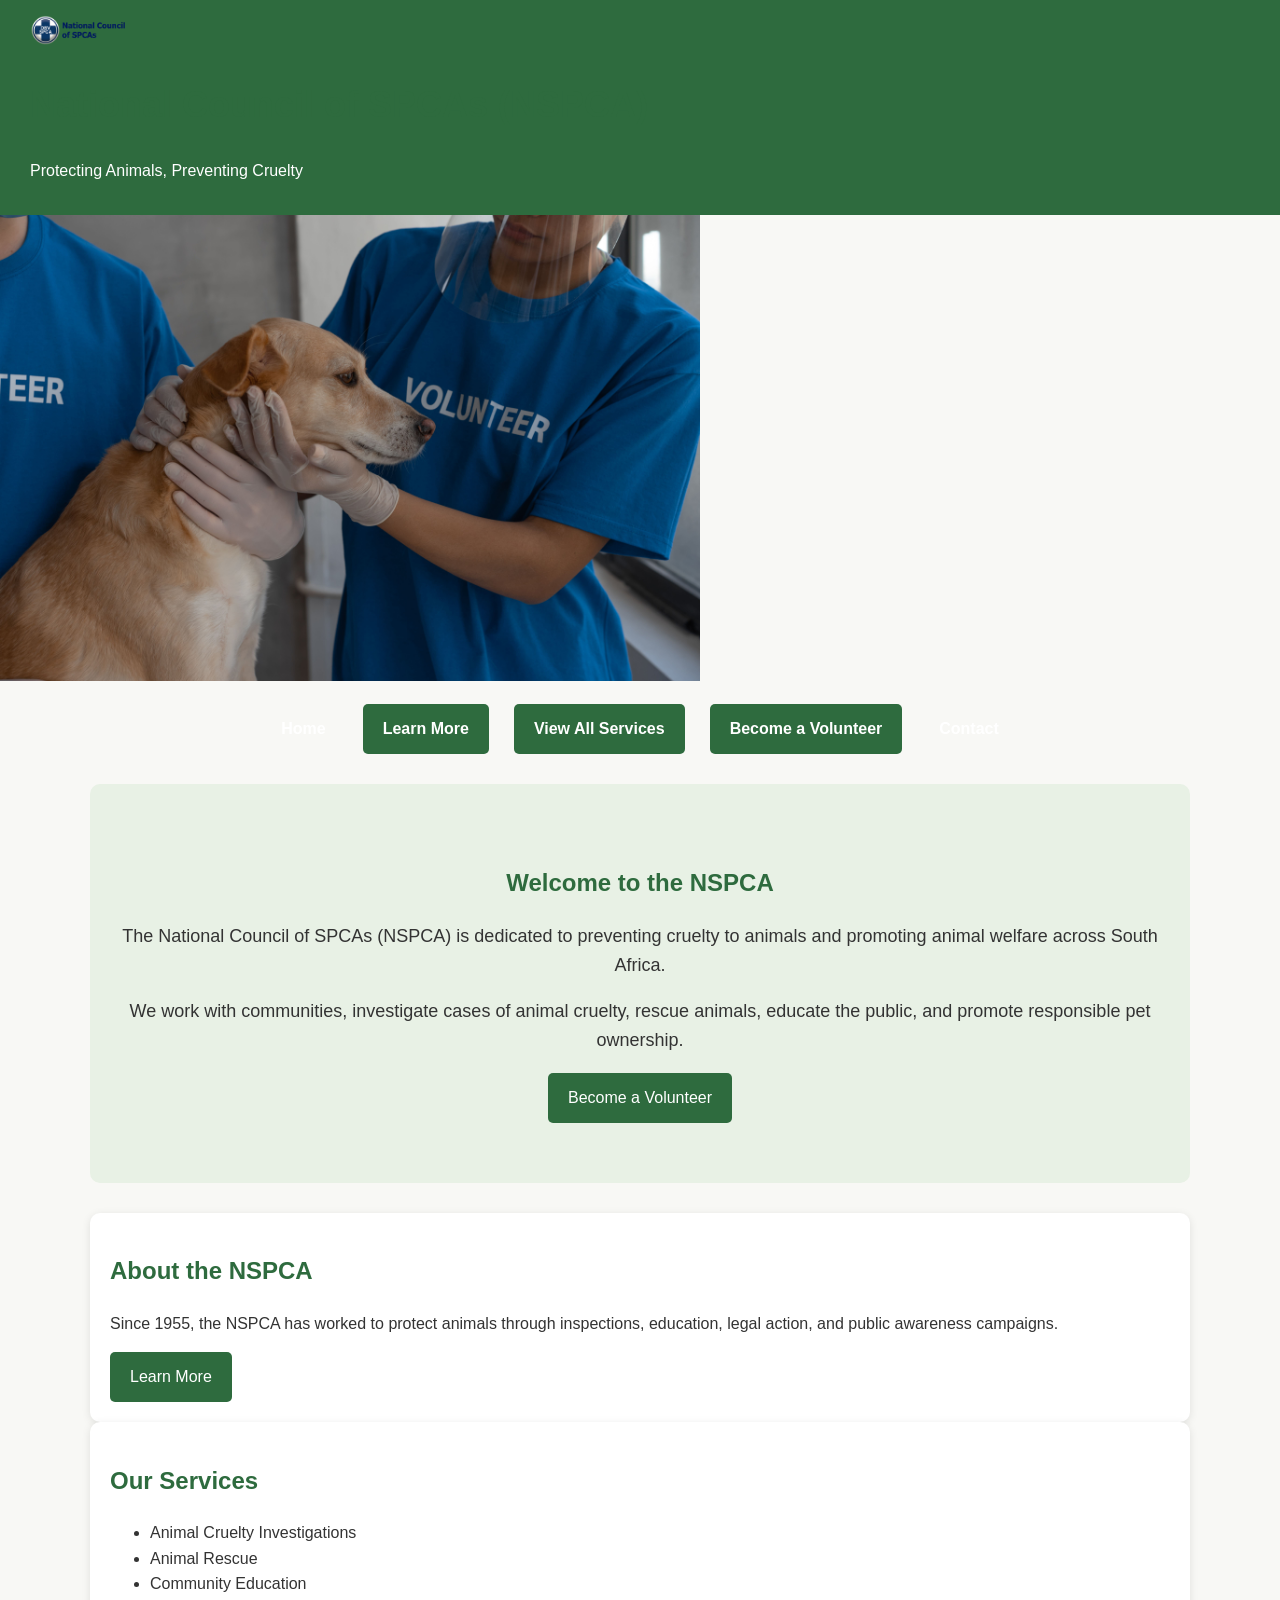
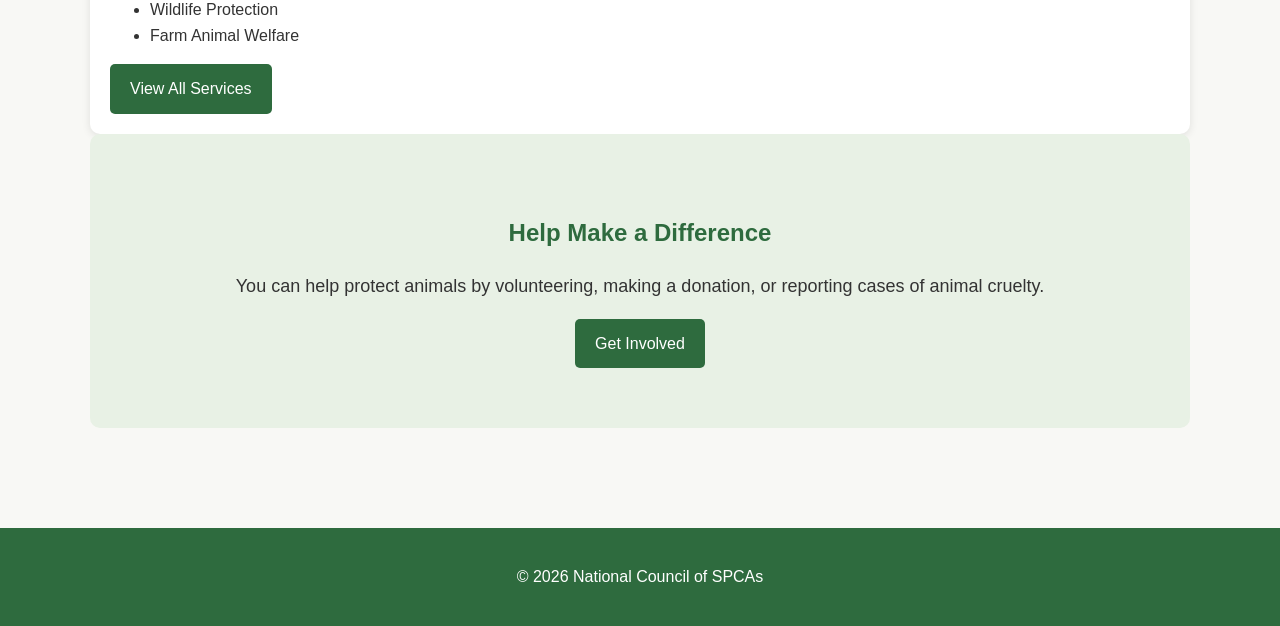
<file: WEDE5020-NSPCSA-WEBSITE/index.html>
<!DOCTYPE html>
<html lang="en">
<head>
    <meta charset="UTF-8">
    <meta name="viewport" content="width=device-width, initial-scale=1.0">

    <title>NSPCA | Animal Welfare and Protection in South Africa</title>

    <meta name="description" content="Learn about the NSPCA and its work to prevent animal cruelty, rescue animals, promote animal welfare and educate communities across South Africa.">

    <meta name="keywords" content="NSPCA, animal welfare, animal protection, animal cruelty, animal rescue, South Africa">

    <meta name="author" content="National Council of SPCAs">

    <link rel="stylesheet" href="css/style.css">
</head>
<body>
    <!-- Website Header -->
    <header>
        <img src="images/logo.png" alt="NSPCA Logo" width="120">
        <h1>National Council of SPCAs (NSPCA)</h1>
        <p>Protecting Animals, Preventing Cruelty</p>
    </header>
<img src="images/hero.jpg" alt="Dogs and cats cared for by the NSPCA" width="700">
    <!-- Navigation Menu -->
    <nav>
        <a href="index.html">Home</a>
        <a href="about.html" class="button">Learn More</a>
        <a href="services.html" class="button">View All Services</a>
        <a href="enquiry.html" class="button">Become a Volunteer</a>
        <a href="contact.html">Contact</a>
    </nav>

    <!-- Main  Content -->
<main>

    <!-- Hero Section -->
    <section class="hero">
        <h2>Welcome to the NSPCA</h2>

        <p>
            The National Council of SPCAs (NSPCA) is dedicated to preventing cruelty to animals
            and promoting animal welfare across South Africa.
        </p>

        <p>
            We work with communities, investigate cases of animal cruelty, rescue animals,
            educate the public, and promote responsible pet ownership.
        </p>

        <a href="enquiry.html" class="button">Become a Volunteer</a>
    </section>

    <!-- About Preview Section -->
    <section class="service-card">
        <h2>About the NSPCA</h2>

        <p>
            Since 1955, the NSPCA has worked to protect animals through inspections,
            education, legal action, and public awareness campaigns.
        </p>

        <a href="about.html" class="button">Learn More</a>
    </section>

    <!-- Services Preview -->
    <section class="service-card">
        <h2>Our Services</h2>

        <ul>
            <li>Animal Cruelty Investigations</li>
            <li>Animal Rescue</li>
            <li>Community Education</li>
            <li>Wildlife Protection</li>
            <li>Farm Animal Welfare</li>
        </ul>

        <a href="services.html" class="button">View All Services</a>
    </section>

    <!-- Call to Action -->
    <section class="hero">
        <h2>Help Make a Difference</h2>

        <p>
            You can help protect animals by volunteering, making a donation, or reporting
            cases of animal cruelty.
        </p>

        <a href="enquiry.html" class="button">Get Involved</a>
    </section>

</main>

    


    <!-- Footer -->
    <footer>
        <p>&copy; 2026 National Council of SPCAs</p>
    </footer>

    <script src="js/script.js"></script>

    
</body>
</html>
</file>
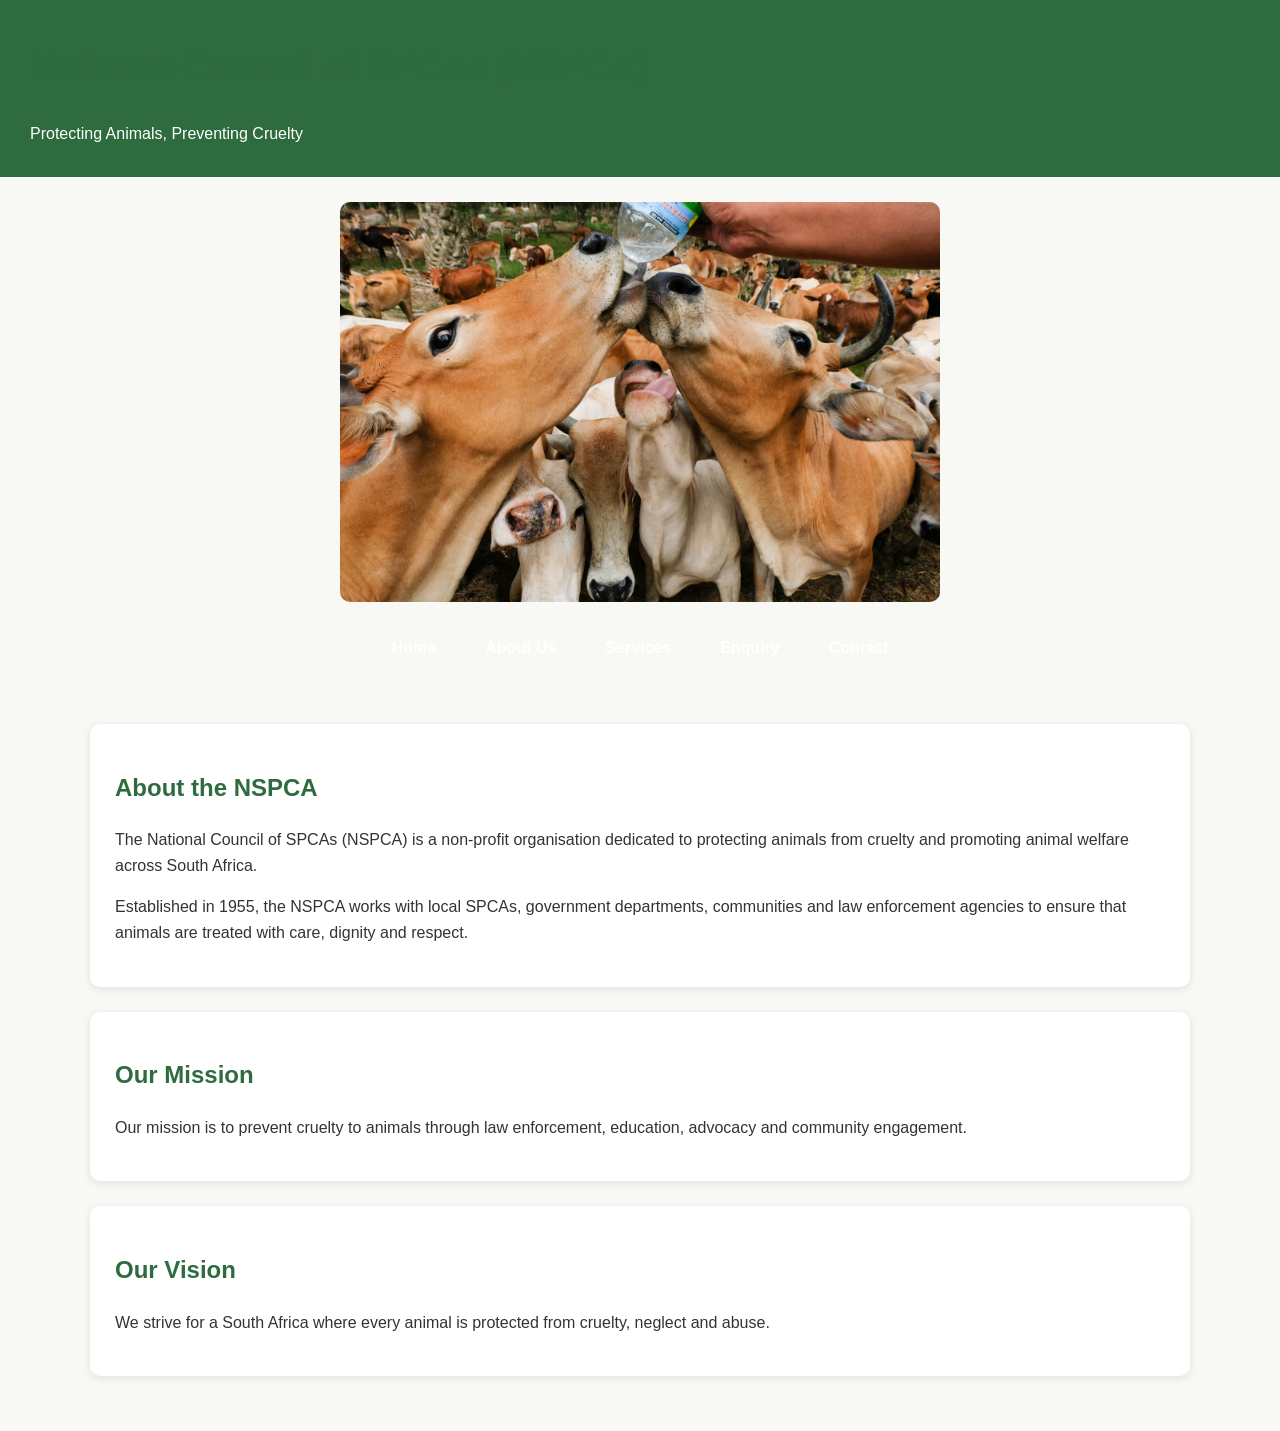
<file: WEDE5020-NSPCSA-WEBSITE/about.html>
<!DOCTYPE html>
<html lang="en">
<head>
    <meta charset="UTF-8">
    <meta name="viewport" content="width=device-width, initial-scale=1.0">

    <title>NSPCA | About Us and Animal Welfare</title>

    <meta name="description" content="Learn about the NSPCA, its history, mission and commitment to protecting animals and preventing cruelty in South Africa.">

    <meta name="keywords" content="NSPCA, about NSPCA, animal welfare, animal protection, animal cruelty, South Africa">

    <meta name="author" content="National Council of SPCAs">

    <link rel="stylesheet" href="css/style.css">
</head>
<body><!-- Website Header -->
    <header>
        <h1>National Council of SPCAs (NSPCA)</h1>
        <p>Protecting Animals, Preventing Cruelty</p>
    </header>
<img class="about-image" src="images/about.jpg" alt="Animal welfare">
    <!-- Navigation Menu -->
    <nav>
        <a href="index.html">Home</a>
        <a href="about.html">About Us</a>
        <a href="services.html">Services</a>
        <a href="enquiry.html">Enquiry</a>
        <a href="contact.html">Contact</a>
    </nav>
<main>

    <!-- About Us Section -->
    <section class="content-section">
        <h2>About the NSPCA</h2>

        <p>
            The National Council of SPCAs (NSPCA) is a non-profit organisation dedicated
            to protecting animals from cruelty and promoting animal welfare across South Africa.
        </p>

        <p>
            Established in 1955, the NSPCA works with local SPCAs, government departments,
            communities and law enforcement agencies to ensure that animals are treated with
            care, dignity and respect.
        </p>
    </section>

    <!-- Mission -->
    <section  class="content-section">
        <h2>Our Mission</h2>

        <p>
            Our mission is to prevent cruelty to animals through law enforcement,
            education, advocacy and community engagement.
        </p>
    </section>

    <!-- Vision -->
    <section class="content-section">
        <h2>Our Vision</h2>

        <p>
            We strive for a South Africa where every animal is protected from cruelty,
            neglect and abuse.
        </p>
    </section>

</main>

</body>
</html>
</file>
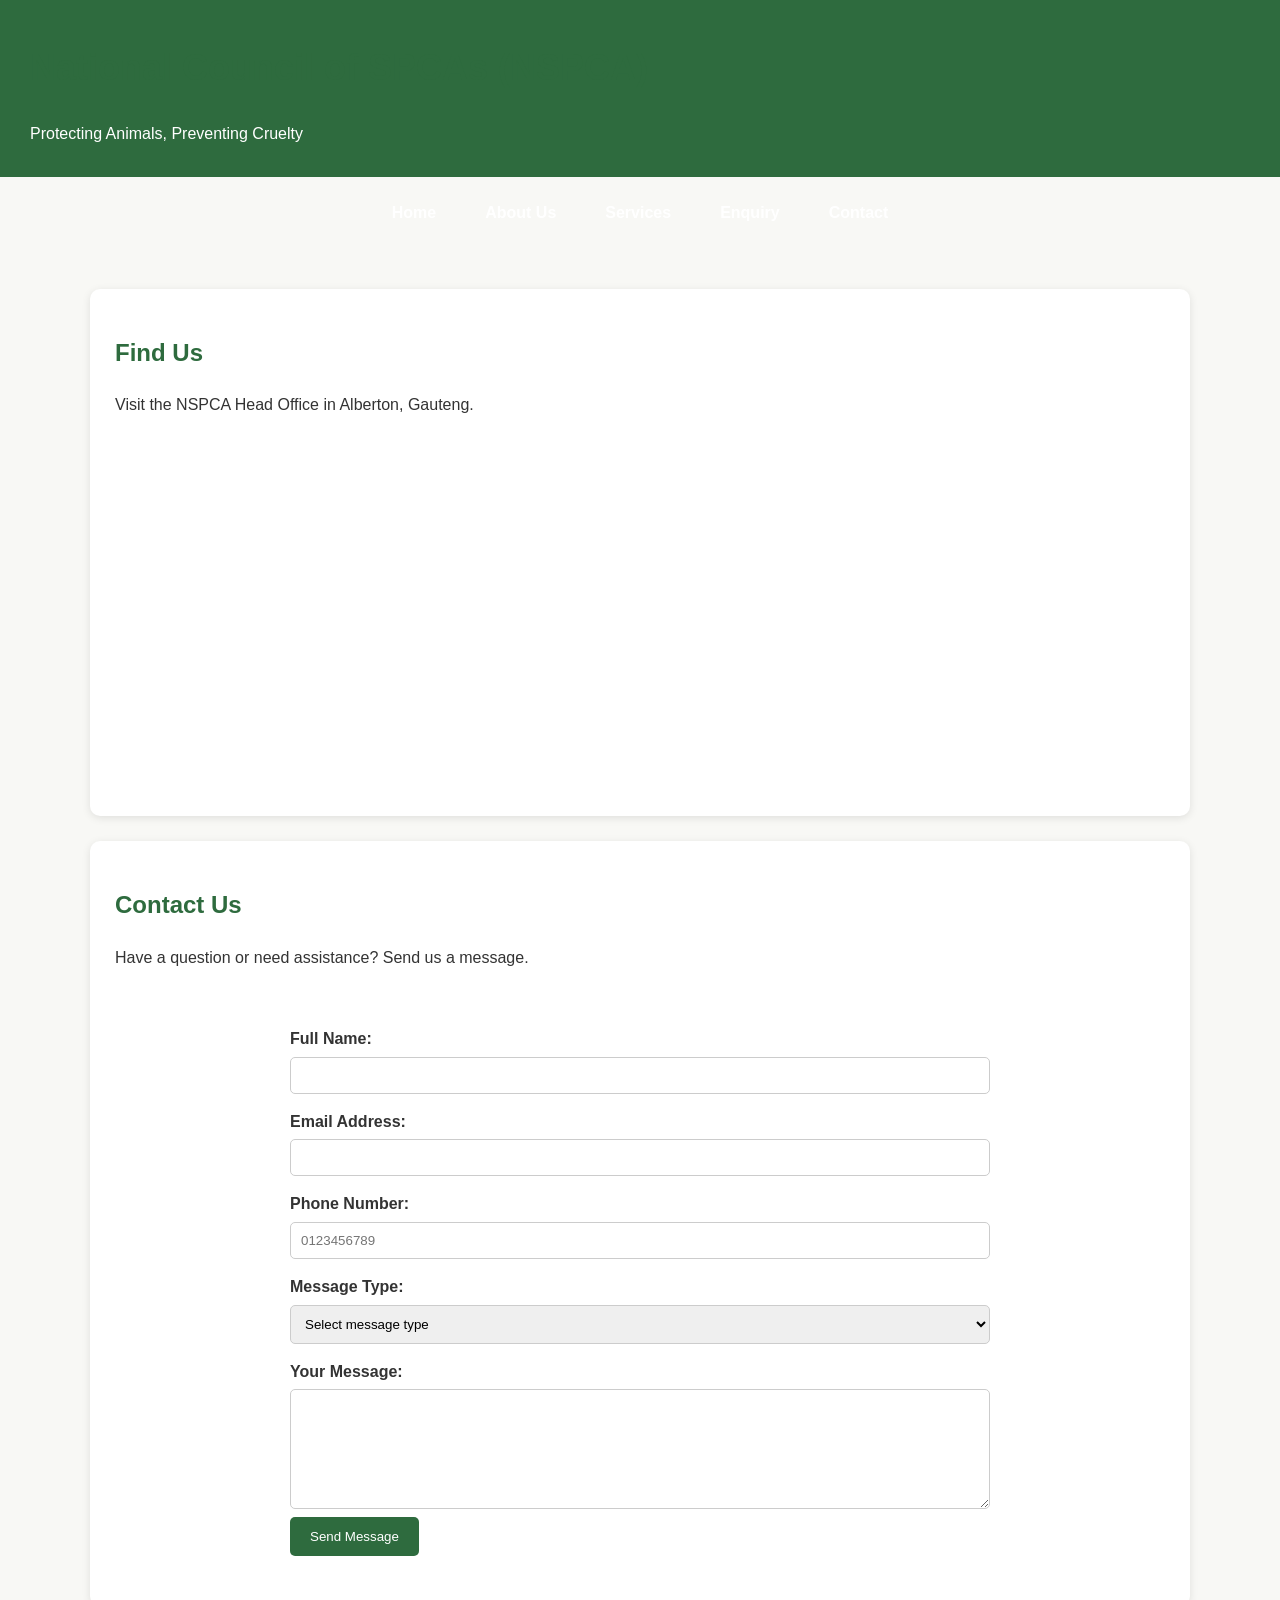
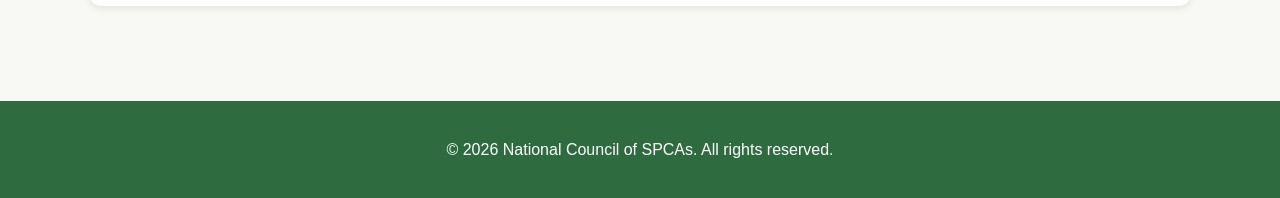
<file: WEDE5020-NSPCSA-WEBSITE/contact.html>
<!DOCTYPE html>
<html lang="en">
<head>
    <meta charset="UTF-8">
    <meta name="viewport" content="width=device-width, initial-scale=1.0">

    <title>NSPCA | Contact Us</title>

    <meta name="description" content="Find NSPCA contact information and send a message about animal welfare, animal cruelty or general enquiries.">

    <meta name="keywords" content="NSPCA contact, animal cruelty report, animal welfare, NSPCA South Africa">

    <meta name="author" content="National Council of SPCAs">

    <link rel="stylesheet" href="css/style.css">
</head>

<body>

    <header>
        <h1>National Council of SPCAs (NSPCA)</h1>
        <p>Protecting Animals, Preventing Cruelty</p>
    </header>

    <nav>
        <a href="index.html">Home</a>
        <a href="about.html">About Us</a>
        <a href="services.html">Services</a>
        <a href="enquiry.html">Enquiry</a>
        <a href="contact.html">Contact</a>
    </nav>

    <main>

        <section class="content-section">
            <h2>Find Us</h2>

            <p>
                Visit the NSPCA Head Office in Alberton, Gauteng.
            </p>

            <iframe
                src="https://www.google.com/maps?q=NSPCA+6+Clark+Street+Florentia+Alberton+Gauteng&output=embed"
                width="100%"
                height="350"
                style="border:0;"
                allowfullscreen
                loading="lazy"
                title="Google Maps showing the NSPCA Head Office">
            </iframe>
        </section>

        <section class="content-section">

            <h2>Contact Us</h2>

            <p>Have a question or need assistance? Send us a message.</p>

            <form id="contactForm">

                <label for="contactName">Full Name:</label>
                <input type="text" id="contactName" name="contactName"
                       required minlength="3">

                <label for="contactEmail">Email Address:</label>
                <input type="email" id="contactEmail" name="contactEmail"
                       required>

                <label for="contactPhone">Phone Number:</label>
                <input type="tel" id="contactPhone" name="contactPhone"
                       pattern="[0-9]{10}" placeholder="0123456789"
                       required>

                <label for="messageType">Message Type:</label>
                <select id="messageType" name="messageType" required>
                    <option value="">Select message type</option>
                    <option value="General Enquiry">General Enquiry</option>
                    <option value="Animal Welfare">Animal Welfare</option>
                    <option value="Donation">Donation</option>
                    <option value="Volunteering">Volunteering</option>
                    <option value="Other">Other</option>
                </select>

                <label for="contactMessage">Your Message:</label>
                <textarea id="contactMessage" name="contactMessage"
                          rows="6" required minlength="10"></textarea>

                <button type="submit">Send Message</button>

            </form>

            <div id="contactResponse" aria-live="polite"></div>

        </section>

    </main>

    <footer>
        <p>&copy; 2026 National Council of SPCAs. All rights reserved.</p>
    </footer>

    <script src="js/script.js"></script>

</body>
</html>
</file>
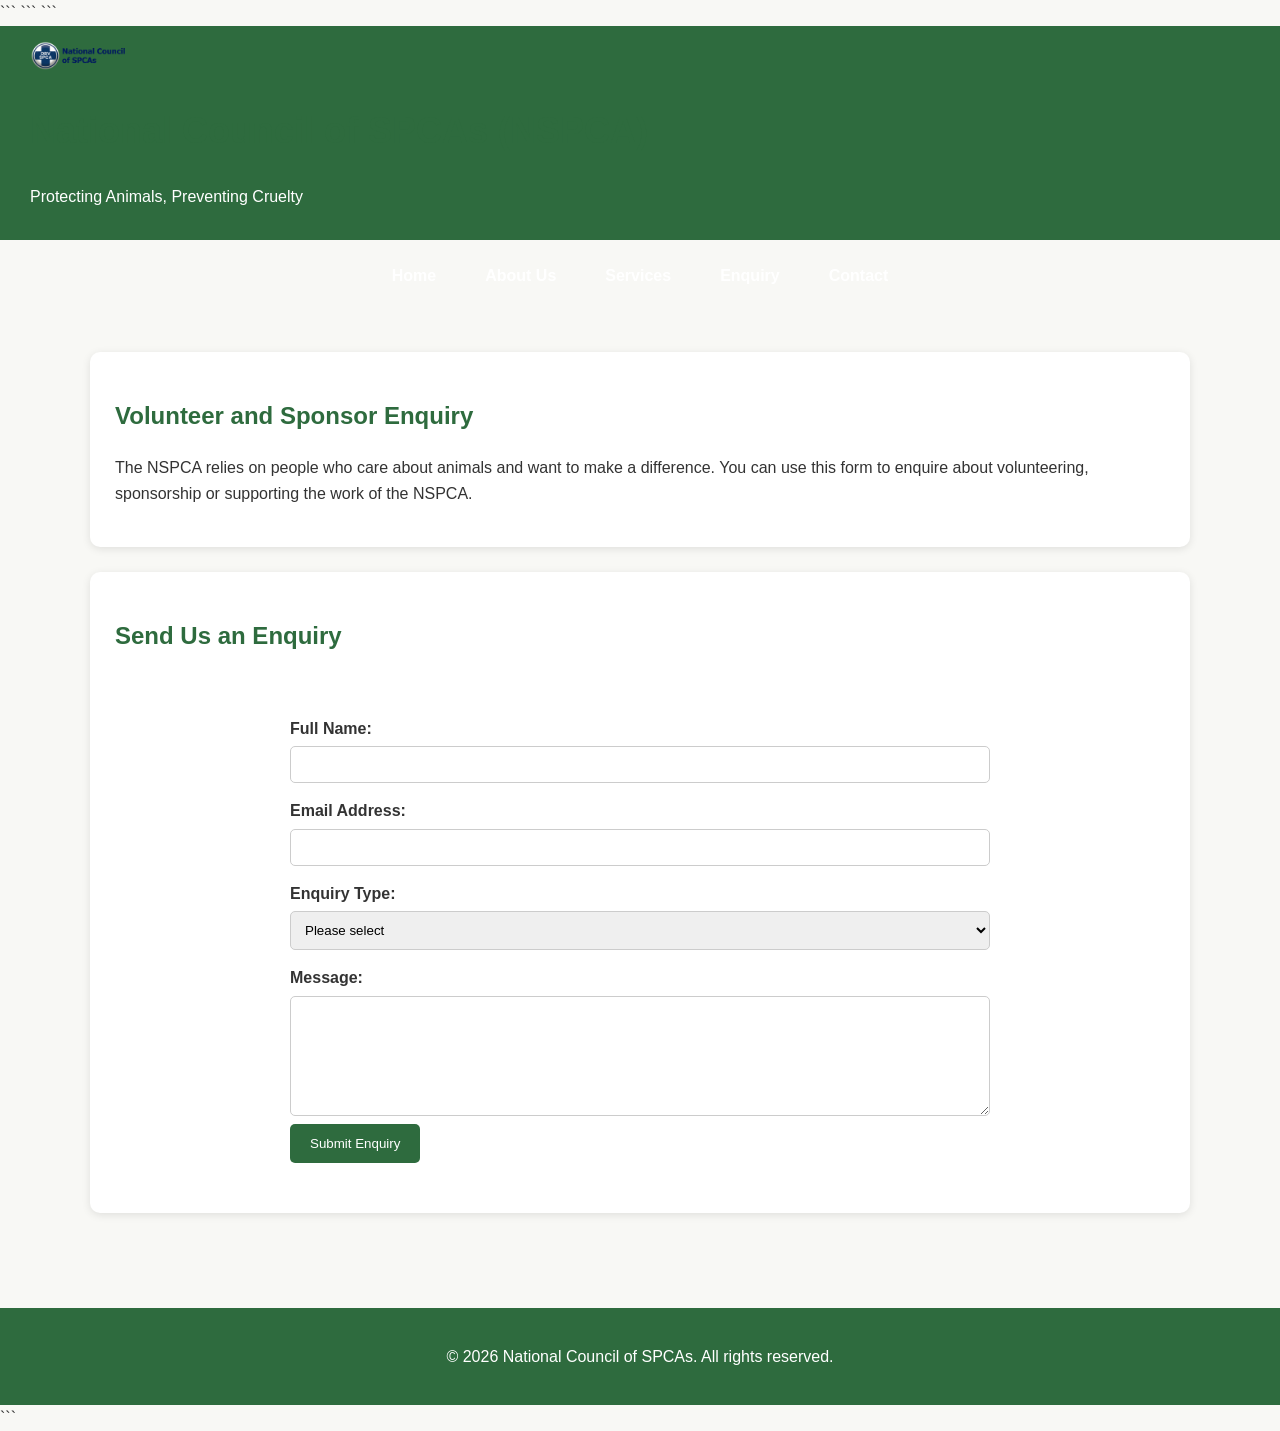
<file: WEDE5020-NSPCSA-WEBSITE/enquiry.html>
<!DOCTYPE html>

<html lang="en">

<head>
    <meta charset="UTF-8">
    <meta name="viewport" content="width=device-width, initial-scale=1.0">

```
<title>NSPCA | Enquiries and Volunteering</title>

<meta name="description" content="Contact the NSPCA to make an enquiry, get involved, volunteer and support animal welfare activities in South Africa.">

<meta name="keywords" content="NSPCA enquiry, volunteer, animal welfare, animal protection, support animals">

<meta name="author" content="National Council of SPCAs">

<link rel="stylesheet" href="css/style.css">
```

</head>

<body>

```
<header>
    <img src="images/logo.png" alt="NSPCA Logo" width="120">
    <h1>National Council of SPCAs (NSPCA)</h1>
    <p>Protecting Animals, Preventing Cruelty</p>
</header>

<nav>
    <a href="index.html">Home</a>
    <a href="about.html">About Us</a>
    <a href="services.html">Services</a>
    <a href="enquiry.html">Enquiry</a>
    <a href="contact.html">Contact</a>
</nav>

<main>

    <section class="content-section">

        <h2>Volunteer and Sponsor Enquiry</h2>

        <p>
            The NSPCA relies on people who care about animals and want to make
            a difference. You can use this form to enquire about volunteering,
            sponsorship or supporting the work of the NSPCA.
        </p>

    </section>

    <section class="content-section">

        <h2>Send Us an Enquiry</h2>

        <form id="enquiryForm">

            <label for="name">Full Name:</label>
            <input type="text" id="name" name="name" required minlength="3">

            <label for="email">Email Address:</label>
            <input type="email" id="email" name="email" required>

            <label for="enquiryType">Enquiry Type:</label>

            <select id="enquiryType" name="enquiryType" required>
                <option value="">Please select</option>
                <option value="volunteer">Volunteering</option>
                <option value="sponsor">Sponsorship</option>
                <option value="general">General Enquiry</option>
            </select>

            <label for="message">Message:</label>

            <textarea id="message" name="message" rows="6"
                required minlength="10"></textarea>

            <button type="submit">Submit Enquiry</button>

        </form>

        <div id="enquiryResponse" aria-live="polite"></div>

    </section>

</main>

<footer>
    <p>&copy; 2026 National Council of SPCAs. All rights reserved.</p>
</footer>

<script src="js/script.js"></script>
```

</body>
</html>
</file>
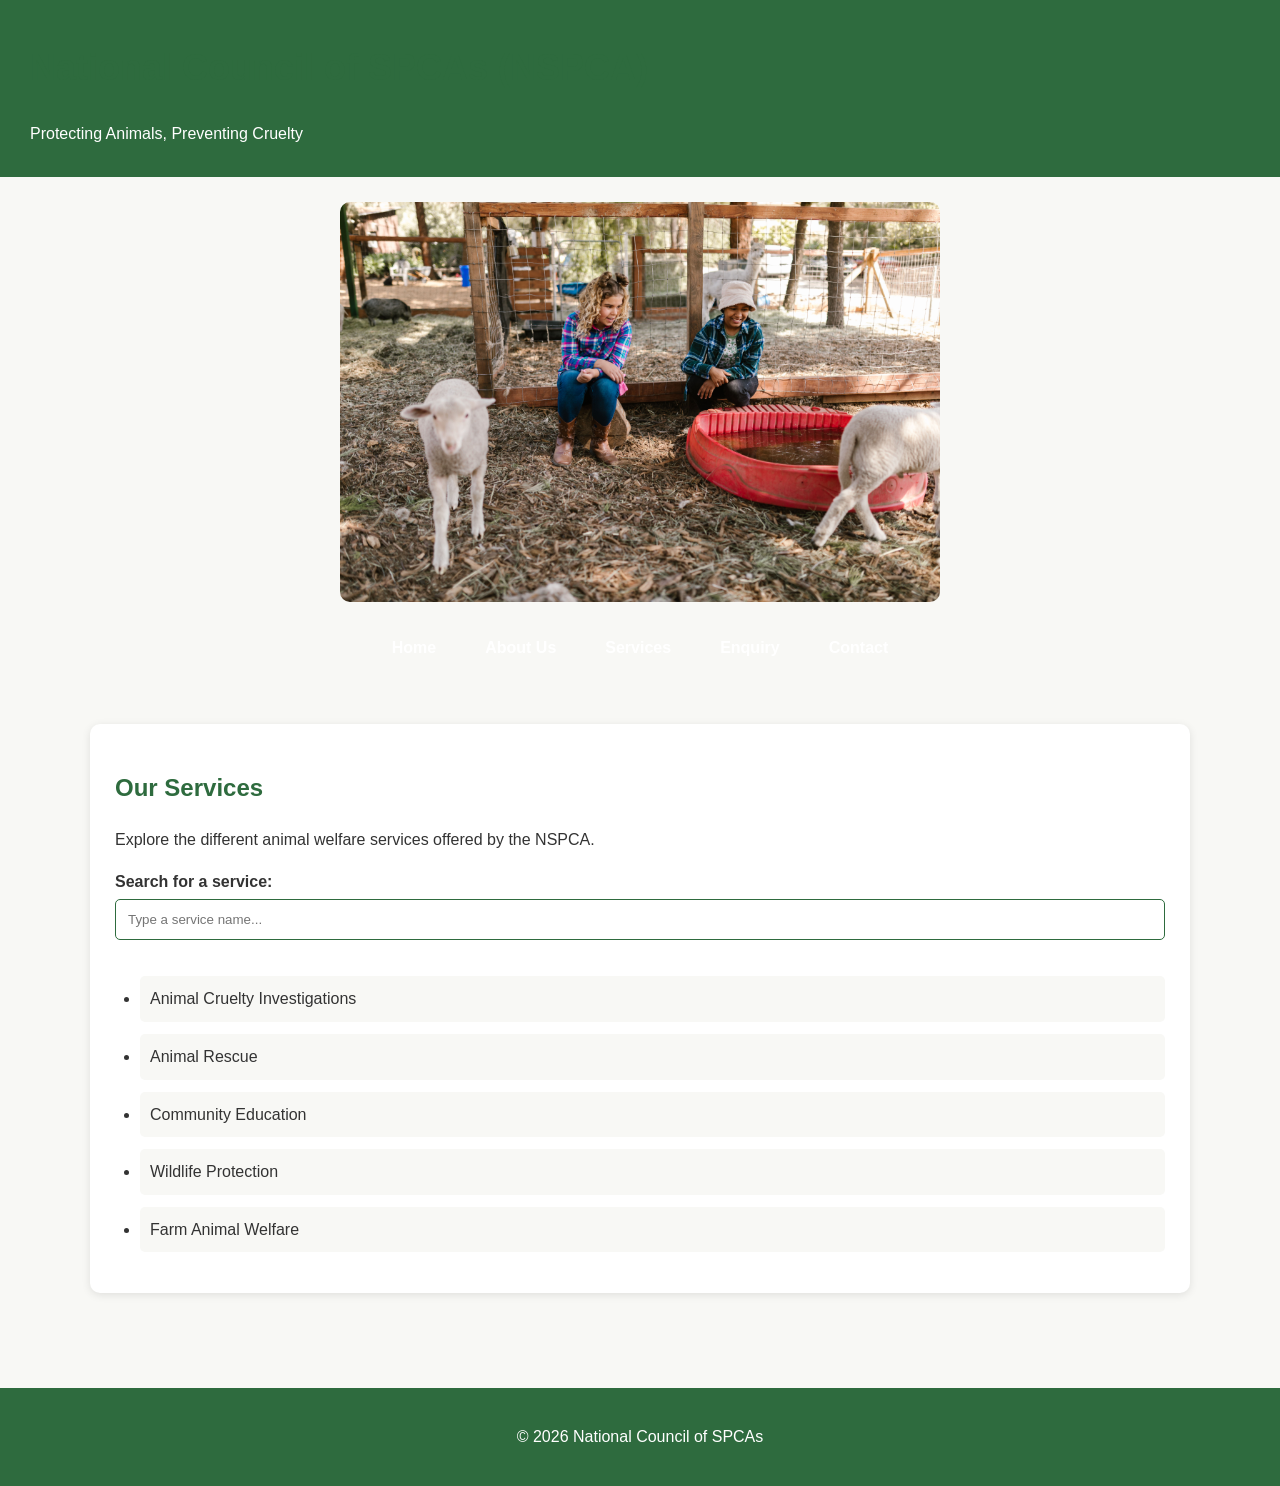
<file: WEDE5020-NSPCSA-WEBSITE/services.html>
<!DOCTYPE html>
<html lang="en">

<head>
    <meta charset="UTF-8">
    <meta name="viewport" content="width=device-width, initial-scale=1.0">

    <title>NSPCA | Animal Welfare Services</title>

    <meta name="description" content="Explore NSPCA animal rescue, cruelty investigations, wildlife protection and animal welfare services.">

    <meta name="keywords" content="NSPCA services, animal rescue, animal welfare, wildlife protection">

    <meta name="author" content="National Council of SPCAs">

    <link rel="stylesheet" href="css/style.css">
</head>

<body>

    <header>
        <h1>National Council of SPCAs (NSPCA)</h1>
        <p>Protecting Animals, Preventing Cruelty</p>
    </header>

    <img class="services-image" src="images/services.jpg" alt="Animal rescue service">

    <nav>
        <a href="index.html">Home</a>
        <a href="about.html">About Us</a>
        <a href="services.html">Services</a>
        <a href="enquiry.html">Enquiry</a>
        <a href="contact.html">Contact</a>
    </nav>

    <main>

        <section class="content-section">

            <h2>Our Services</h2>

            <p>Explore the different animal welfare services offered by the NSPCA.</p>

            <label for="serviceSearch">Search for a service:</label>

            <input
                type="text"
                id="serviceSearch"
                placeholder="Type a service name..."
            >

            <ul id="serviceList">

                <li>Animal Cruelty Investigations</li>

                <li>Animal Rescue</li>

                <li>Community Education</li>

                <li>Wildlife Protection</li>

                <li>Farm Animal Welfare</li>

            </ul>

            <p id="noResults" style="display: none;">
                No matching services found. Please try another search.
            </p>

        </section>

    </main>

    <footer>
        <p>&copy; 2026 National Council of SPCAs</p>
    </footer>

    <script src="js/script.js"></script>

</body>
</html>
</file>
<file: WEDE5020-NSPCSA-WEBSITE/css/style.css>
/* ==============================
   NSPCA WEBSITE - MAIN CSS
   ============================== */

/* General page styling */
body {
    margin: 0;
    font-family: Arial, sans-serif;
    background-color: #f8f8f5;
    color: #333;
    line-height: 1.6;
}

/* Header */
header {
    background-color: #2e6b3e;
    color: white;
    padding: 15px 30px;
}

/* Logo */
header img {
    width: 100px;
    height: auto;
}

/* Navigation */
nav {
    display: flex;
    justify-content: center;
    align-items: center;
    gap: 25px;
    margin-top: 15px;
}

nav a {
    color: white;
    text-decoration: none;
    font-weight: bold;
    padding: 8px 12px;
    border-radius: 5px;
    transition: background-color 0.3s;
}

nav a:hover {
    background-color: #245530;
    text-decoration: none;
}

nav a:focus {
    outline: 2px solid white;
    outline-offset: 2px;
}

/* Main sections */
main {
    padding: 30px;
    max-width: 1100px;
    margin: auto;
}

/* Headings */
h1 {
    color: #2e6b3e;
    font-size: 36px;
}

h2 {
    color: #2e6b3e;
}

h3 {
    color: #444;
}

/* Hero section */
.hero {
    text-align: center;
    padding: 60px 20px;
    background-color: #e8f1e5;
    border-radius: 10px;
    margin-bottom: 30px;
}

.hero h1 {
    font-size: 40px;
    margin-bottom: 10px;
}

.hero p {
    font-size: 18px;
}

/* Buttons */
button,
.button {
    background-color: #2e6b3e;
    color: white;
    padding: 12px 20px;
    border: none;
    border-radius: 5px;
    text-decoration: none;
    display: inline-block;
    cursor: pointer;
    transition: background-color 0.3s;
}

button:hover,
.button:hover {
    background-color: #245530;
}

button:focus,
.button:focus {
    outline: 2px solid #245530;
    outline-offset: 2px;
}

/* Images */
img {
    max-width: 100%;
    height: auto;
}

/* Service sections */
.services {
    display: grid;
    grid-template-columns: repeat(2, 1fr);
    gap: 20px;
}

.service-card {
    background-color: white;
    padding: 20px;
    border-radius: 10px;
    box-shadow: 0 2px 8px rgba(0, 0, 0, 0.1);
}

.service-card img {
    width: 100%;
    border-radius: 8px;
}

/* Forms */
form {
    background-color: white;
    padding: 25px;
    border-radius: 10px;
    max-width: 700px;
    margin: auto;
}

label {
    display: block;
    margin-top: 15px;
    font-weight: bold;
}

input,
textarea,
select {
    width: 100%;
    padding: 10px;
    margin-top: 5px;
    border: 1px solid #ccc;
    border-radius: 5px;
    box-sizing: border-box;
    font-family: Arial, sans-serif;
}

input:focus,
textarea:focus,
select:focus {
    outline: 2px solid #2e6b3e;
    border-color: #2e6b3e;
}

textarea {
    height: 120px;
    resize: vertical;
}

/* Footer */
footer {
    background-color: #2e6b3e;
    color: white;
    text-align: center;
    padding: 20px;
    margin-top: 40px;
}

/* About page */
.about-image {
    display: block;
    width: 70%;
    max-width: 600px;
    margin: 25px auto;
    border-radius: 10px;
}

/* General content sections */
.content-section {
    background-color: white;
    padding: 25px;
    margin: 25px 0;
    border-radius: 10px;
    box-shadow: 0 2px 8px rgba(0, 0, 0, 0.1);
}

.content-section p {
    font-size: 16px;
}

/* Services page */
.services-image {
    display: block;
    width: 70%;
    max-width: 600px;
    margin: 25px auto;
    border-radius: 10px;
}

.content-section ul {
    padding-left: 25px;
}

.content-section li {
    margin-bottom: 12px;
}

/* ==============================
   TABLET
   ============================== */

@media (max-width: 768px) {

    nav {
        flex-direction: column;
        align-items: center;
        gap: 10px;
    }

    main {
        padding: 20px;
    }

    .services {
        grid-template-columns: 1fr;
    }

    .hero h1 {
        font-size: 32px;
    }

    .about-image,
    .services-image {
        width: 90%;
    }
}

/* ==============================
   MOBILE PHONE
   ============================== */

@media (max-width: 480px) {

    header {
        padding: 15px;
        text-align: center;
    }

    header img {
        width: 80px;
    }

    main {
        padding: 15px;
    }

    h1 {
        font-size: 28px;
    }

    h2 {
        font-size: 23px;
    }

    .hero {
        padding: 35px 15px;
    }

    .hero h1 {
        font-size: 26px;
    }

    .hero p {
        font-size: 16px;
    }

    .content-section {
        padding: 18px;
    }

    form {
        padding: 18px;
    }

    button,
    .button {
        width: 100%;
        box-sizing: border-box;
        text-align: center;
    }

    .about-image,
    .services-image {
        width: 100%;
    }
}

/* Dynamic Services Search */

#serviceSearch {
    margin-bottom: 20px;
    padding: 12px;
    border: 1px solid #2e6b3e;
    border-radius: 5px;
}

#serviceList li {
    margin-bottom: 12px;
    padding: 10px;
    background-color: #f8f8f5;
    border-radius: 5px;
    transition: background-color 0.3s;
}

#serviceList li:hover {
    background-color: #e8f1e5;
}

#noResults {
    color: #b22222;
    font-weight: bold;
}
</file>
